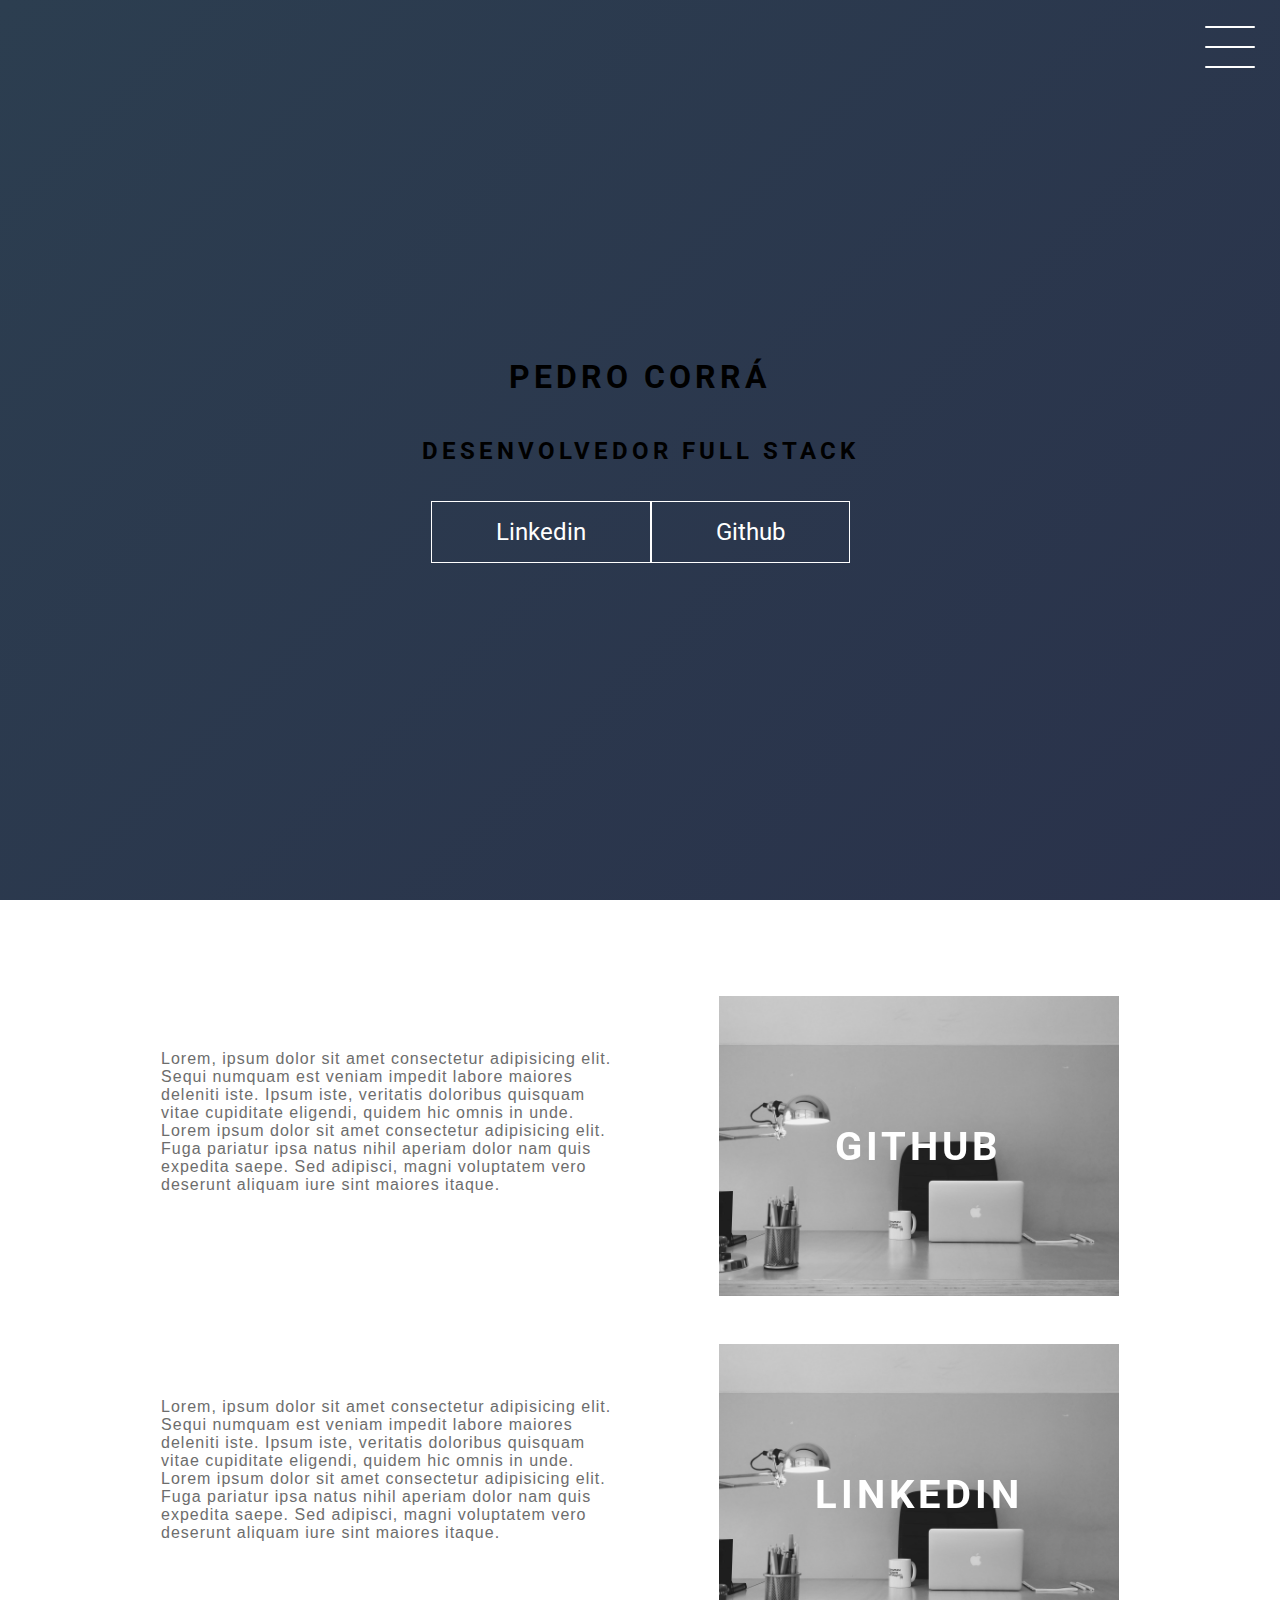
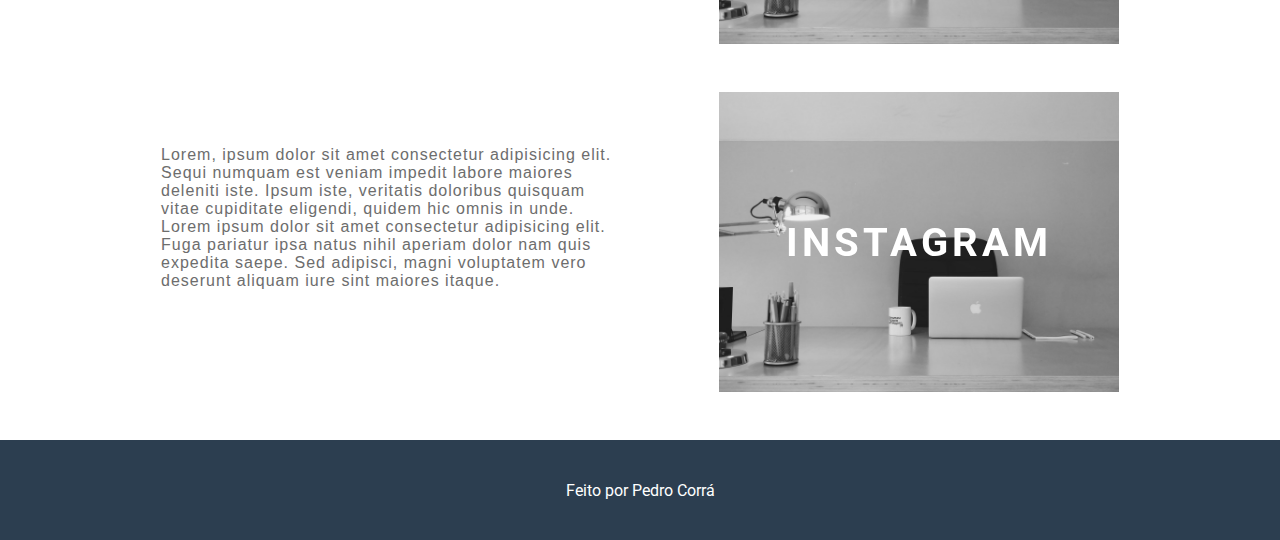
<file: finalProject/index.html>
<!DOCTYPE html>
<html lang="pt-br">

<head>
    <meta charset="UTF-8">
    <meta http-equiv="X-UA-Compatible" content="IE=edge">
    <meta name="viewport" content="width=device-width, initial-scale=1.0">
    <link rel="stylesheet" href="style.css">
    <title>Projeto - Keyframe</title>
</head>

<body>
    <header class="header-wrapper">
        <!-- Header para o menu hamburguer e animação-->
        <div class="header">
            <div class="checkbox-container">
                <div class="checkbox-wrapper">
                    <input type="checkbox" id="toggle">
                    <label class="checkbox" for="toggle">
                        <div class="trace"></div>
                        <div class="trace"></div>
                        <div class="trace"></div>
                    </label>
                    <div class="menu"></div>
                    <nav class="menu-items">
                        <ul>
                            <li>
                                <a href="#">Home</a>
                            </li>
                            <li>
                                <a href="#">Sobre</a>
                            </li>
                            <li>
                                <a href="#">Projetos</a>
                            </li>
                        </ul>
                    </nav>
                </div>
            </div>
        </div>
        <h1>Pedro Corrá</h1>
        <h2>Desenvolvedor Full Stack</h2>
        <div class="social-media">
            <a href="#">Linkedin</a>
            <a href="#">Github</a>
        </div>
    </header>
    <main class="container">
        <div class="card-container">
            <div class="card-text">
                Lorem, ipsum dolor sit amet consectetur adipisicing elit. Sequi numquam est veniam impedit labore
                maiores deleniti iste. Ipsum iste, veritatis doloribus quisquam vitae cupiditate eligendi, quidem hic
                omnis in unde.
                Lorem ipsum dolor sit amet consectetur adipisicing elit. Fuga pariatur ipsa natus nihil aperiam dolor
                nam quis expedita saepe. Sed adipisci, magni voluptatem vero deserunt aliquam iure sint maiores itaque.
            </div>
            <div class="card">
                <div class="card-wrapper">
                    <h2>Github</h2>
                    <p>Veja meus projetos</p>
                </div>
            </div>
        </div>
        <div class="card-container">
            <div class="card-text">
                Lorem, ipsum dolor sit amet consectetur adipisicing elit. Sequi numquam est veniam impedit labore
                maiores deleniti iste. Ipsum iste, veritatis doloribus quisquam vitae cupiditate eligendi, quidem hic
                omnis in unde.
                Lorem ipsum dolor sit amet consectetur adipisicing elit. Fuga pariatur ipsa natus nihil aperiam dolor
                nam quis expedita saepe. Sed adipisci, magni voluptatem vero deserunt aliquam iure sint maiores itaque.
            </div>
            <div class="card">
                <div class="card-wrapper">
                    <h2>Linkedin</h2>
                    <p>Acompanhe minha carreira!</p>
                </div>
            </div>
        </div>
        <div class="card-container">
            <div class="card-text">
                Lorem, ipsum dolor sit amet consectetur adipisicing elit. Sequi numquam est veniam impedit labore
                maiores deleniti iste. Ipsum iste, veritatis doloribus quisquam vitae cupiditate eligendi, quidem hic
                omnis in unde.
                Lorem ipsum dolor sit amet consectetur adipisicing elit. Fuga pariatur ipsa natus nihil aperiam dolor
                nam quis expedita saepe. Sed adipisci, magni voluptatem vero deserunt aliquam iure sint maiores itaque.
            </div>
            <div class="card">
                <div class="card-wrapper">
                    <h2>Instagram</h2>
                    <p>Dia-a-dia</p>
                </div>
            </div>
        </div>
    </main>
    <footer class="footer">
        Feito por Pedro Corrá
    </footer>
</body>

</html>
</file>
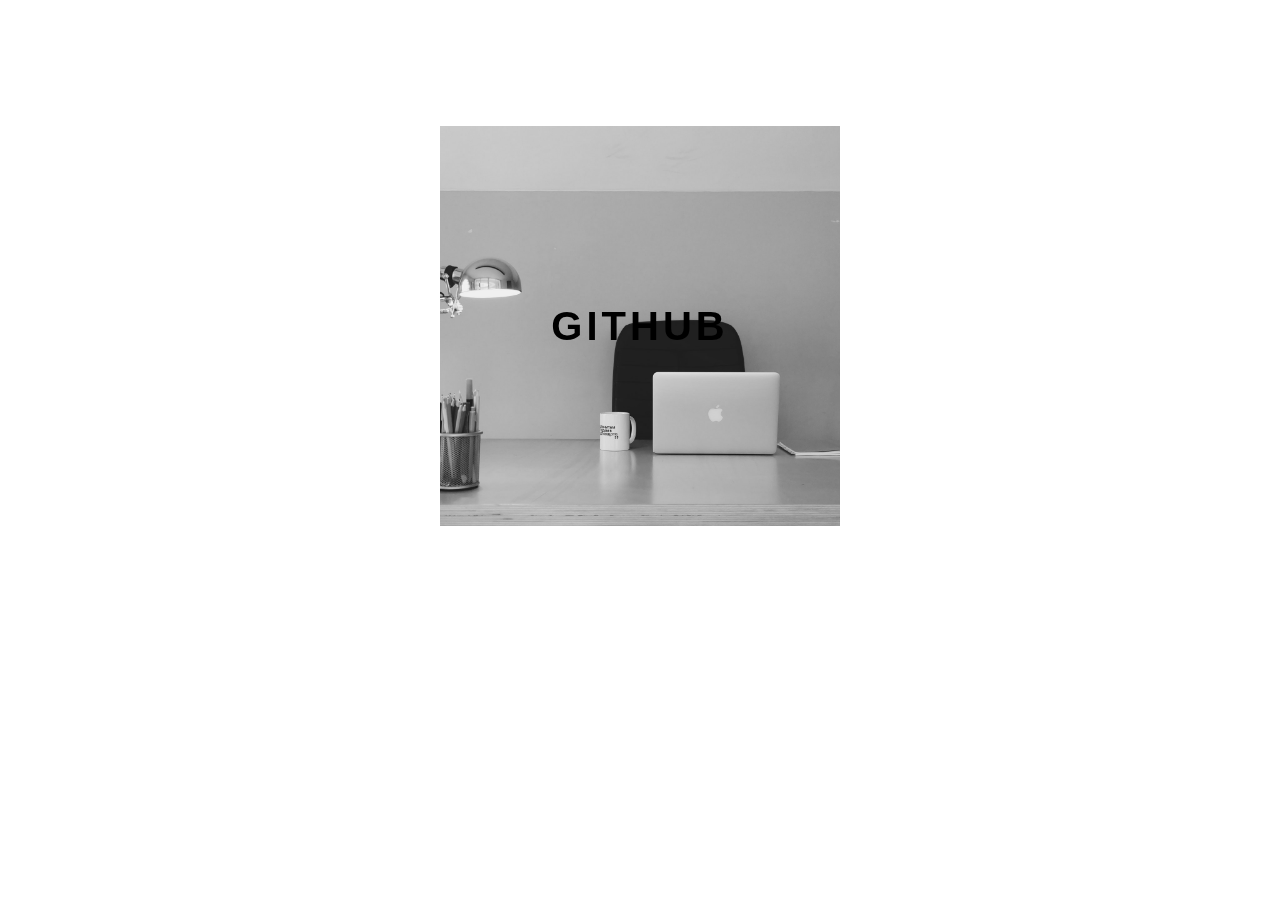
<file: keyframeAndModels/html/card.html>
<!DOCTYPE html>
<html lang="pt-br">

<head>
    <meta charset="UTF-8">
    <meta http-equiv="X-UA-Compatible" content="IE=edge">
    <meta name="viewport" content="width=device-width, initial-scale=1.0">
    <link rel="stylesheet" href="../css/styleCard.css">
    <title>Card</title>
</head>

<body>
    <div class="container">
        <div class="card">
            <div class="card-wrapper">
                <h2>Github</h2>
                <p>Veja meus projetos!</p>
            </div>
        </div>
    </div>
</body>

</html>
</file>
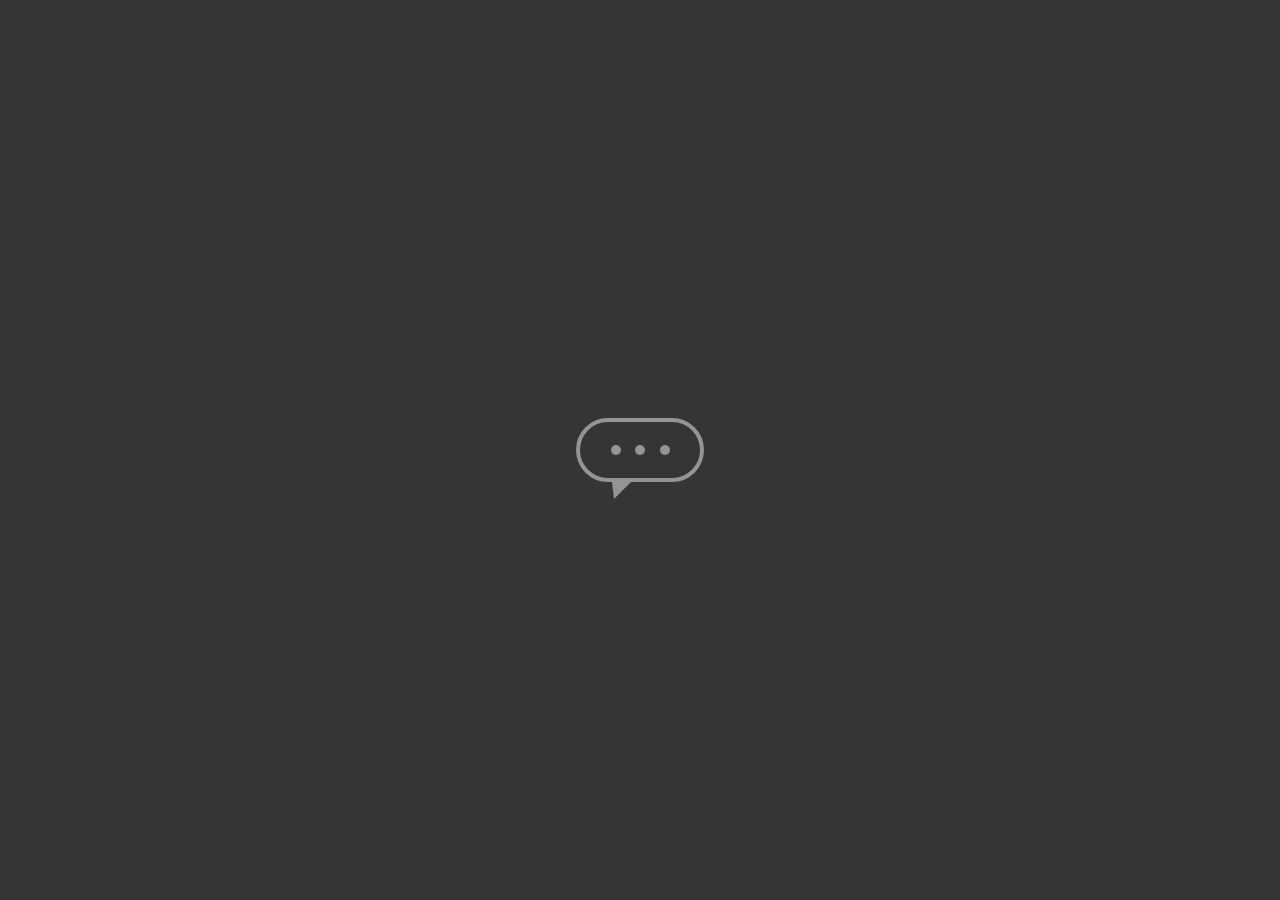
<file: keyframeAndModels/html/floating.html>
<!DOCTYPE html>
<html lang="en">

<head>
    <meta charset="UTF-8">
    <meta http-equiv="X-UA-Compatible" content="IE=edge">
    <meta name="viewport" content="width=device-width, initial-scale=1.0">
    <link rel="stylesheet" href="../css/styleFloating.css">
    <title>Document</title>
</head>

<body>
    <main class="wrapper">
        <div class="chatbot">
            <div class="chatbot__loading"></div>
            <div class="chatbot__loading"></div>
            <div class="chatbot__loading"></div>
        </div>
    </main>
</body>

</html>
</file>
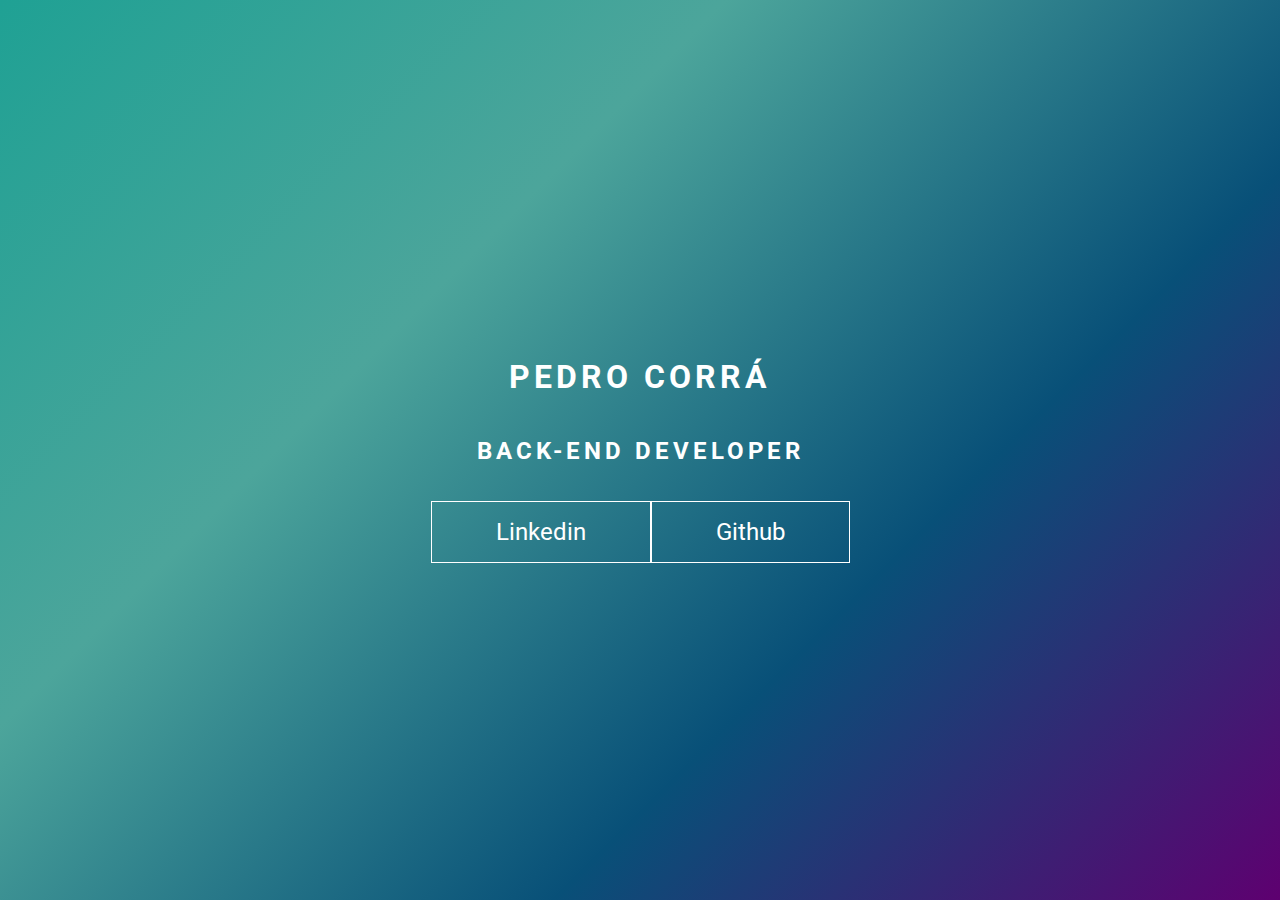
<file: keyframeAndModels/html/keyframe.html>
<!DOCTYPE html>
<html lang="pt-brr">

<head>
    <meta charset="UTF-8">
    <meta http-equiv="X-UA-Compatible" content="IE=edge">
    <meta name="viewport" content="width=device-width, initial-scale=1.0">
    <link rel="stylesheet" href="../css/styleKeyframe.css">
    <title>Keyframe</title>
</head>

<body>
    <main class="wrapper">
        <h1>
            Pedro Corrá
        </h1>
        <h2>
            Back-end Developer
        </h2>
        <div class="social-media">
            <a href="#">
                Linkedin
            </a>
            <a href="#">
                Github
            </a>
        </div>
    </main>
</body>

</html>
</file>
<file: finalProject/style.css>
@import url('https://fonts.googleapis.com/css2?family=Roboto:wght@100;400;700;900&display=swap');

body {
    padding: 0;
    margin: 0;
    font-family: 'Roboto', sans-serif;
}

/* HEADER */

.header-wrapper {
    height: 100vh;
    width: 100%;
    background: linear-gradient(-45deg, #BBD2C5, #536976, #292E49, #2c3e50);
    background-size: 400% 400%;
    display: flex;
    flex-direction: column;
    align-items: center;
    justify-content: center;
    position: relative;
    animation: backgroundTransition 8s ease-in-out infinite;
}

h1 {
    text-transform: uppercase;
    letter-spacing: 4px;
}

h2 {
    text-transform: uppercase;
    letter-spacing: 4px;
}

.social-media {
    margin-top: 1rem;
    display: flex;
}

.social-media a {
    text-decoration: none;
    color: #ffffff;
    font-size: 24px;
    padding: 1rem 4rem;
    border: 1px solid #ffffff;
    min-width: 4rem;
    display: flex;
    justify-content: center;
    align-items: center;
    transition: .5s cubic-bezier(0.55, 0.025, 0.675, 0.97);
}

a:hover {
    color: #2E1C2B;

}

@keyframes backgroundTransition {
    0% {
        background-position: 0% 80%;
    }

    50% {
        background-position: 80% 100%;
    }

    100% {
        background-position: 0% 90%;
    }
}

/* MENU HAMBURUGER */

.checkbox-container {
    display: flex;
    justify-content: center;
    align-items: center;
}

.checkbox {
    height: 100px;
    width: 100px;
    position: absolute;
    top: 0;
    right: 0;
    display: flex;
    justify-content: center;
    cursor: pointer;
    z-index: 9999;
    transition: 400ms ease-in-out 0;

}

.checkbox .trace {
    width: 50px;
    height: 2px;
    background-color: #ffffff;
    position: absolute;
    border-radius: 4px;
    transition: 0.5s ease-in-out;
}

.checkbox .trace:nth-child(1) {
    top: 26px;
    transform: rotate(0);
}

.checkbox .trace:nth-child(2) {
    top: 46px;
    transform: rotate(0);
}

.checkbox .trace:nth-child(3) {
    top: 66px;
    transform: rotate(0);
}

#toggle {
    display: none;
}

/* MENU */

.menu {
    position: absolute;
    top: 28px;
    right: 30px;
    background: transparent;
    height: 40px;
    width: 40px;
    border-radius: 50%;
    box-shadow: 0px 0px 0px 0px #ffffff;
    z-index: -1;
    transition: 500ms ease-in-out 0;

}

.menu-items {
    position: fixed;
    top: 0;
    left: 0;
    width: 100%;
    height: 100vh;
    display: flex;
    justify-content: center;
    align-items: center;
    z-index: 2;
    opacity: 0;
    visibility: hidden;
    transition: 500ms ease-in-out 0;

}

.menu-items ul {
    list-style-type: none;
}

.menu-items ul li a {
    margin: 10px 0;
    color: #2E1C2B;
    text-decoration: none;
    text-transform: uppercase;
    letter-spacing: 4px;
    font-size: 40px;
}

/* ANIMAÇÃO DO MENU */

#toggle:checked+.checkbox .trace:nth-child(1) {
    transform: rotate(45deg);
    background-color: #2E1C2B;
    top: 47px;

}

#toggle:checked+.checkbox .trace:nth-child(2) {
    transform: translateX(-100px);
    width: 30px;
    visibility: hidden;
    opacity: 0;


}

#toggle:checked+.checkbox .trace:nth-child(3) {
    transform: rotate(-45deg);
    background-color: #2E1C2B;
    top: 48px;
}

#toggle:checked+.checkbox {
    background-color: white;
}

#toggle:checked~.menu {
    box-shadow: 0px 0px 0px 100vmax white;
    z-index: 1;
}

#toggle:checked~.menu-items {
    visibility: visible;
    opacity: 1;

}

/* CARDS */

.container {
    width: 100%;
    height: auto;
    display: flex;
    flex-direction: column;
    justify-content: space-between;
    align-items: center;
    margin: 3rem 0;
}

.card-container {
    display: flex;
    align-items: center;
    justify-content: space-evenly;
    width: 90%;
}

.card {
    height: 300px;
    width: 400px;
    margin: 3rem 0 0;
    background-image: url(../images/image-minimalist.jpg);
    background-position: center;
    background-repeat: no-repeat;
    background-size: cover;
    display: flex;
    justify-content: center;
    align-items: center;
    filter: grayscale(1);
    color: #ffffff;
    cursor: pointer;
    transition: 0.3s;
}

.card-text {
    width: 40%;
    font-family: sans-serif;
    letter-spacing: 1px;
    color: rgb(109, 109, 109);
}

.card-wrapper::before {
    content: '';
    position: absolute;
    height: 100px;
    width: 100px;
    display: block;
    border: 1px solid #ffffff;
    opacity: 0;
    transition: 0.3s;

}

.card-wrapper h2 {
    font-size: 40px;
    text-transform: uppercase;
    letter-spacing: 4px;
    margin: 0;
    transition: 0.3s;
}

.card-wrapper p {
    font-size: 0;
    visibility: hidden;
    opacity: 0;
    font-weight: bold;
    text-transform: uppercase;
    transition: 0.3s;
}

.card:hover {
    filter: unset;
}

/*.card:hover>.card-wrapper::before {
    opacity: 1;

}*/

.card:hover>.card-wrapper p {
    font-size: 14px;
    opacity: 1;
    visibility: visible;
}

/* FOOTER */

.footer {
    height: 100px;
    width: 100%;
    display: flex;
    justify-content: center;
    align-items: center;
    background-color: #2c3e50;
    color: white;
}

/* REPONSiVE */

@media (max-width: 800px) {
    .social-media {
        display: flex;
        flex-direction: column;
    }

    .container {
        margin-top: 0;
    }

    .card-container {
        flex-direction: column;
    }

    .container .card-container:nth-child(1),
    .container .card-container:nth-child(3) {
        flex-direction: column-reverse;
    }

    .card {
        height: 250px;
        width: 250px;
    }

    .card-text {
        width: 90%;
        margin-top: 2;
        text-align: center;
    }

    .card:hover>.card-wrapper::before {
        height: 190px;
        width: 190px;
    }
}
</file>
<file: keyframeAndModels/css/styleCard.css>
body {
    font-family: sans-serif;
}

.container {
    width: 100%;
    height: 100%;
    display: flex;
    justify-content: center;
    align-items: center;
    margin-top: 10%;
}

.card {
    height: 400px;
    width: 400px;
    background-image: url(../../images/image-minimalist.jpg);
    background-position: center;
    background-repeat: no-repeat;
    background-size: cover;
    display: flex;
    justify-content: center;
    align-items: center;
    filter: grayscale(100%);
    color: black;
    cursor: pointer;
    transition: 0.3s;
}

.card-wrapper {
    text-align: center;
    display: flex;
    flex-direction: column;
    justify-content: center;
    align-items: center;
    position: relative;
}

.card-wrapper::before {
    content: '';
    position: absolute;
    height: 100px;
    width: 100px;
    display: block;
    border: 1px solid black;
    opacity: 0;
    transition: 0.3s;
}

.card-wrapper h2 {
    font-size: 40px;
    text-transform: uppercase;
    letter-spacing: 4px;
    margin: 0;
    transition: 0.3s;
}

.card-wrapper p {
    font-size: 0;
    visibility: hidden;
    opacity: 0;
    font-weight: bold;
    text-transform: uppercase;
    transition: 0.3s;

}

.card:hover {
    filter: unset;
}

.card:hover>.card-wrapper::before {
    height: 300px;
    width: 400px;
    opacity: 1;

}

.card:hover>.card-wrapper p {
    opacity: 1;
    visibility: visible;
    font-size: 15px;
}
</file>
<file: keyframeAndModels/css/styleFloating.css>
body {
    margin: 0;
    padding: 0;
    font-family: sans-serif;
}

.wrapper {
    height: 100vh;
    width: 100vw;
    background-color: rgb(53, 53, 53);
    display: flex;
    justify-content: center;
    align-items: center;

}

.chatbot {
    height: 4rem;
    width: 8rem;
    border-radius: 36px;
    border: 4px solid #949494;
    padding: 0 1rem;
    box-sizing: border-box;
    display: flex;
    justify-content: space-evenly;
    align-items: center;
    position: relative;
    transform: translateY(0);
    animation: chatTranslate 2s ease-in-out infinite;
}

.chatbot::before {
    content: '';
    width: 0;
    height: 0;
    position: absolute;
    bottom: -1.3rem;
    left: 2rem;
    border-left: 2px solid transparent;
    border-right: 17px solid transparent;
    border-top: 17px solid #949494;
}

.chatbot__loading {
    height: 10px;
    width: 10px;
    border-radius: 50%;
    background-color: #949494;
    transform: scale(1);
}

.chatbot__loading:nth-child(1) {
    animation: pulse 1.5s ease-in-out infinite;
}

.chatbot__loading:nth-child(2) {
    animation: pulse 1.5s ease-in-out infinite;
    animation-delay: 0.2s;
}

.chatbot__loading:nth-child(3) {
    animation: pulse 1.5s ease-in-out infinite;
    animation-delay: 0.4s;
}

@keyframes pulse {
    0% {
        transform: scale(1);
    }

    50% {
        transform: scale(1.5);
    }

    100% {
        transform: scale(1);
    }
}

@keyframes chatTranslate {
    0% {
        transform: translateY(0);
    }

    50% {
        transform: translateY(15px);
    }

    100% {
        transform: translateY(0);
    }
}
</file>
<file: keyframeAndModels/css/styleKeyframe.css>
@import url('https://fonts.googleapis.com/css2?family=Roboto:wght@100;400;700&display=swap');

body {
    margin: 0;
    padding: 0;
    color: #ffffff;
    font-family: 'Roboto', sans-serif;
}

.wrapper {
    height: 100vh;
    width: 100vw;
    background: linear-gradient(-45deg, #5e0070, #085078, #4ca59b, #1fa194);
    display: flex;
    flex-direction: column;
    justify-content: center;
    align-items: center;
    animation: backgroundTransition 8s ease-in-out infinite;
}

h1 {
    text-transform: uppercase;
    letter-spacing: 4px;
}

h2 {
    text-transform: uppercase;
    letter-spacing: 4px;
}

.social-media {
    margin-top: 1rem;
    display: flex;

}

a {
    text-decoration: none;
    color: #ffffff;
    font-size: 24px;
    padding: 1rem 4rem;
    border: 1px solid #ffffff;
    min-width: 4rem;
    display: flex;
    justify-content: center;
    align-items: center;
    transition: .5s cubic-bezier(0.55, 0.025, 0.672, 0.97);
}

a:hover {
    color: #085070;
    background-color: #ffffff;
}

@keyframes backgroundTransition {
    0% {
        background-position: 0% 80%;
    }

    50% {
        background-position: 80% 100%;
    }

    100% {
        background-position: 0% 90%;
    }
}
</file>
